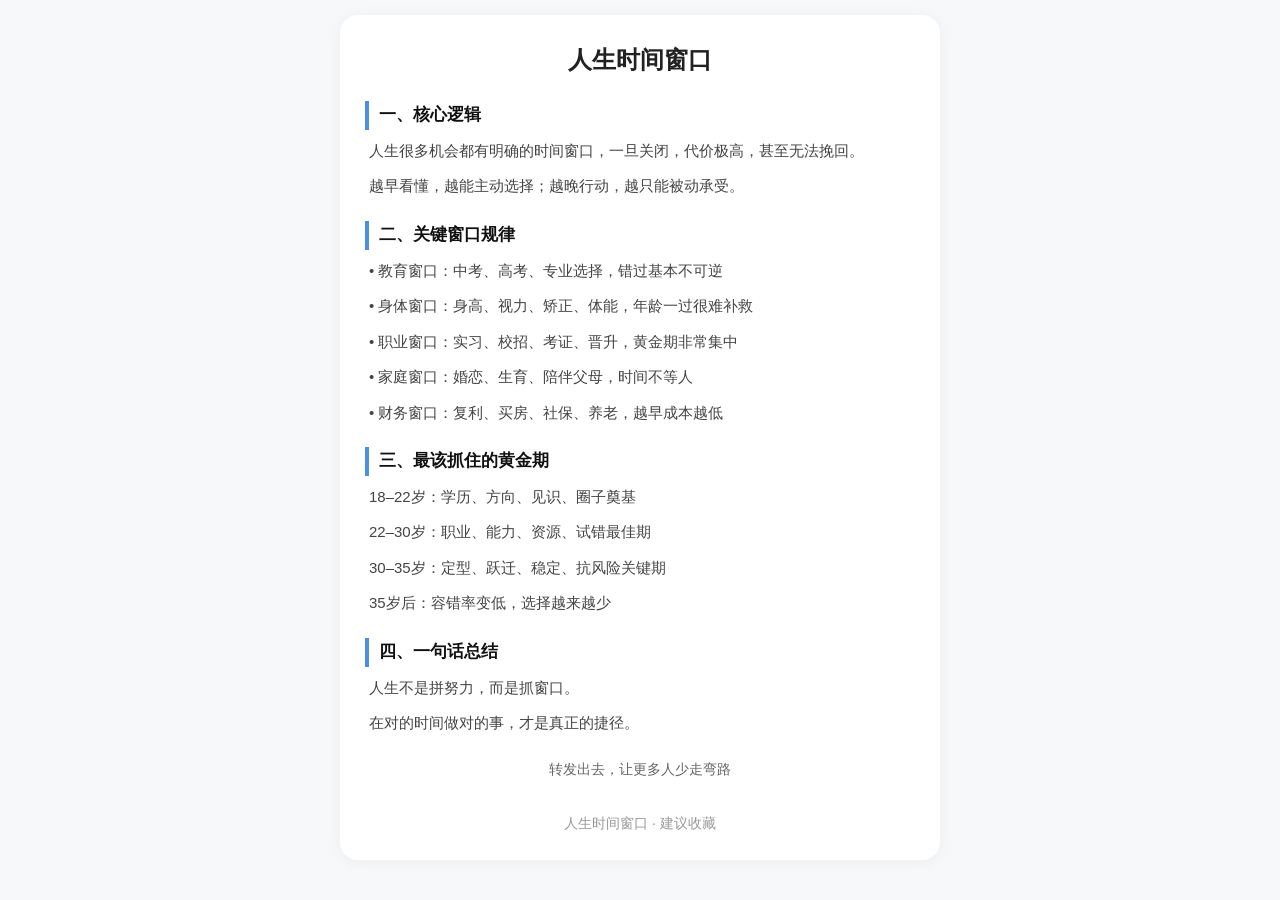
<file: index.html>
<!DOCTYPE html>
<html lang="zh-CN">
<head>
<meta charset="UTF-8">
<meta name="viewport" content="width=device-width, initial-scale=1.0, user-scalable=no">
<title>人生时间窗口</title>
<style>
*{margin:0;padding:0;box-sizing:border-box}
html,body{height:100%}
body{
background:#f7f8fa;font-family:-apple-system,BlinkMacSystemFont,"PingFang SC","Microsoft YaHei",sans-serif;
color:#333;line-height:1.7;padding:15px;
}
.container{
max-width:600px;margin:0 auto;background:#fff;border-radius:18px;
padding:25px;box-shadow:0 2px 15px rgba(0,0,0,0.05)
}
.title{
font-size:24px;font-weight:bold;text-align:center;margin-bottom:20px;color:#222
}
.section{
margin-bottom:22px}
h3{
font-size:17px;color:#111;margin-bottom:8px;border-left:4px solid #4a90e2;padding-left:10px
}
.text{
font-size:15px;color:#444;margin-bottom:10px;padding-left:4px
}
.footer{
text-align:center;margin-top:30px;font-size:14px;color:#999
}
.share-tip{
text-align:center;margin-top:12px;font-size:14px;color:#666
}
</style>
</head>
<body>
<div class="container">
<div class="title">人生时间窗口</div>

<div class="section">
<h3>一、核心逻辑</h3>
<div class="text">人生很多机会都有明确的时间窗口，一旦关闭，代价极高，甚至无法挽回。</div>
<div class="text">越早看懂，越能主动选择；越晚行动，越只能被动承受。</div>
</div>

<div class="section">
<h3>二、关键窗口规律</h3>
<div class="text">• 教育窗口：中考、高考、专业选择，错过基本不可逆</div>
<div class="text">• 身体窗口：身高、视力、矫正、体能，年龄一过很难补救</div>
<div class="text">• 职业窗口：实习、校招、考证、晋升，黄金期非常集中</div>
<div class="text">• 家庭窗口：婚恋、生育、陪伴父母，时间不等人</div>
<div class="text">• 财务窗口：复利、买房、社保、养老，越早成本越低</div>
</div>

<div class="section">
<h3>三、最该抓住的黄金期</h3>
<div class="text">18–22岁：学历、方向、见识、圈子奠基</div>
<div class="text">22–30岁：职业、能力、资源、试错最佳期</div>
<div class="text">30–35岁：定型、跃迁、稳定、抗风险关键期</div>
<div class="text">35岁后：容错率变低，选择越来越少</div>
</div>

<div class="section">
<h3>四、一句话总结</h3>
<div class="text">人生不是拼努力，而是抓窗口。</div>
<div class="text">在对的时间做对的事，才是真正的捷径。</div>
</div>

<div class="share-tip">转发出去，让更多人少走弯路</div>
<div class="footer">人生时间窗口 · 建议收藏</div>
</div>
</body>
</html>
</file>
